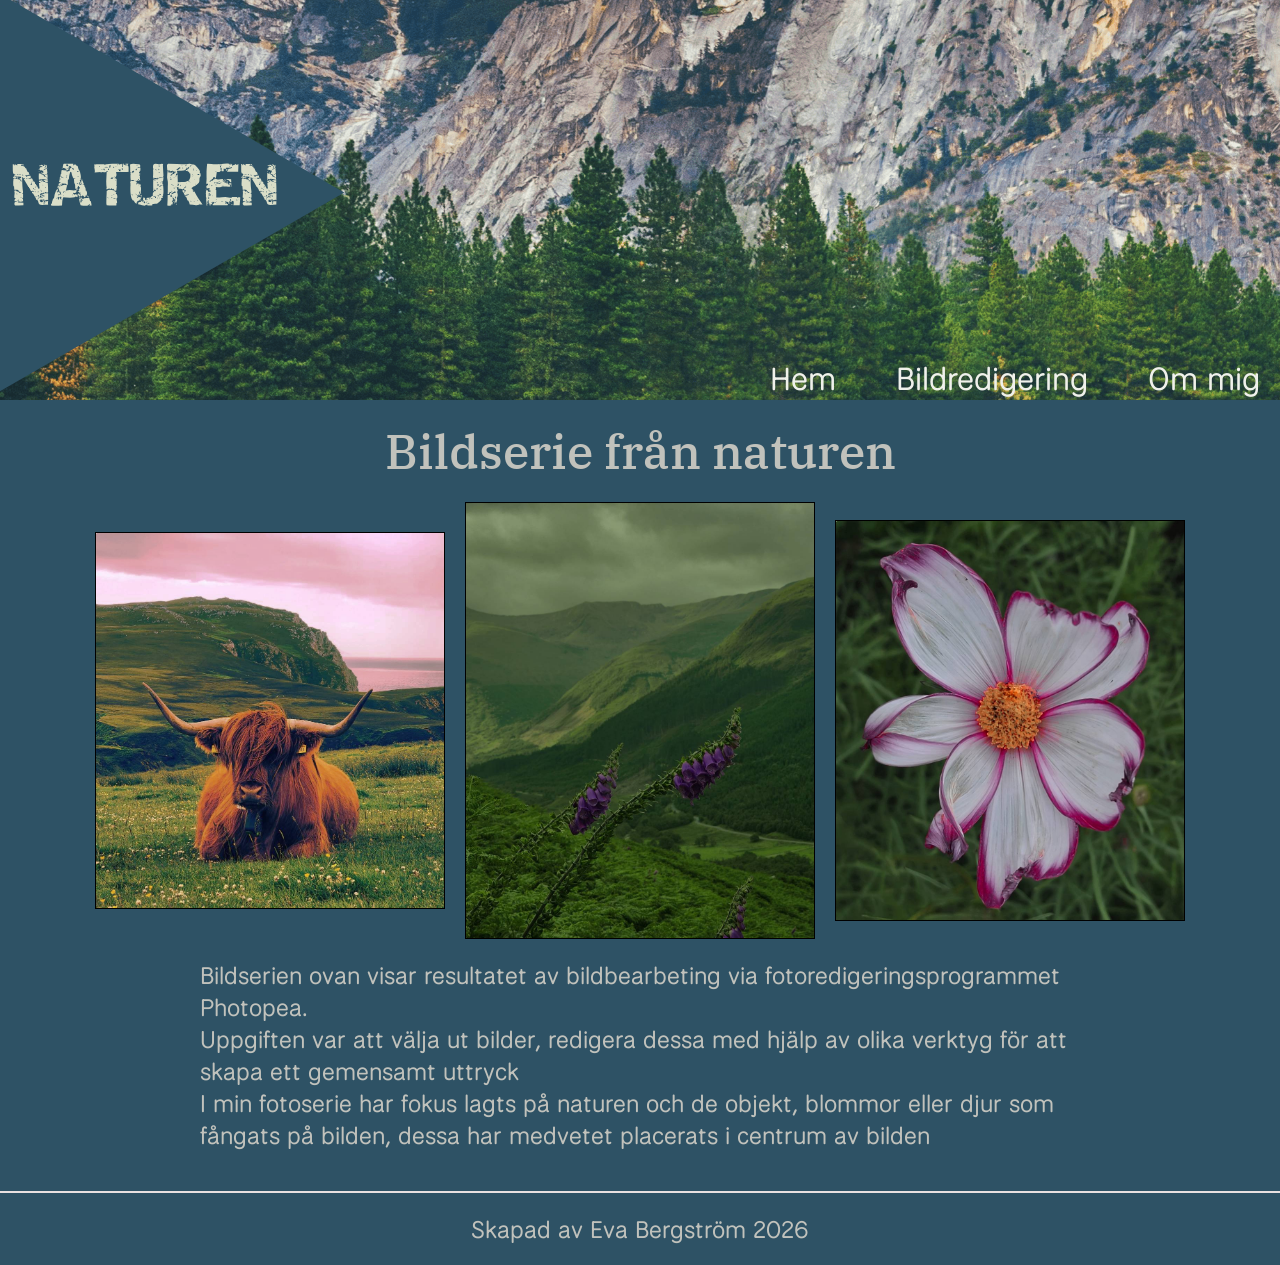
<file: index.html>
<!DOCTYPE html>
<html lang="sv">

<head>
    <meta charset="UTF-8">
    <meta name="viewport" content="width=device-width, initial-scale=1.0">
    <link rel="preconnect" href="https://fonts.googleapis.com">
    <link rel="preconnect" href="https://fonts.gstatic.com" crossorigin>
    <link
        href="https://fonts.googleapis.com/css2?family=IBM+Plex+Serif:ital,wght@0,100;0,200;0,300;0,400;0,500;0,600;0,700;1,100;1,200;1,300;1,400;1,500;1,600;1,700&family=National+Park:wght@200..800&display=swap"
        rel="stylesheet">

    <link rel="stylesheet" href="style.css">
    <link rel="icon" type="image/png" href="images/favicon.png">
    <title>Naturen</title>
</head>

<body>
    <header>

        <div class="menu">
            <img class="logo" src="images/logo.svg" alt="Logotyp för Naturen">
            <nav>
                <ul class="links">
                    <li> <a href="index.html">Hem</a></li>
                    <li> <a href="foto.html">Bildredigering</a></li>
                    <li> <a href="about.html">Om mig</a></li>

                </ul>
            </nav>
        </div>
    </header>
    <main>
        <h1>Bildserie från naturen</h1>
        <div class="bildspel">
            <img src="images/bildserie004.jpg"
                alt="Highlandcattle som ligger i gräset md berg rosa himmel och berg i bakgrunden">
            <img src="images/bildserie003.jpg" alt="Grönbevuxna berg och dalar med en tre lila blommor i förgrunden">
            <img src="images/bildserie001.jpg" alt="närbild på vit blomma med rosa kanter på bladen omgiven av gräs">
        </div>
        <p>Bildserien ovan visar resultatet av bildbearbeting via fotoredigeringsprogrammet Photopea.
            <br>
            Uppgiften var att välja ut bilder, redigera dessa med hjälp av olika verktyg för att skapa ett gemensamt
            uttryck
            <br>
            I min fotoserie har fokus lagts på naturen och de objekt, blommor eller djur som fångats på bilden,
            dessa har medvetet placerats i centrum av bilden
        </p>

    </main>
    <footer>
        <p>Skapad av Eva Bergström 2026</p>
    </footer>

</body>

</html>
</file>
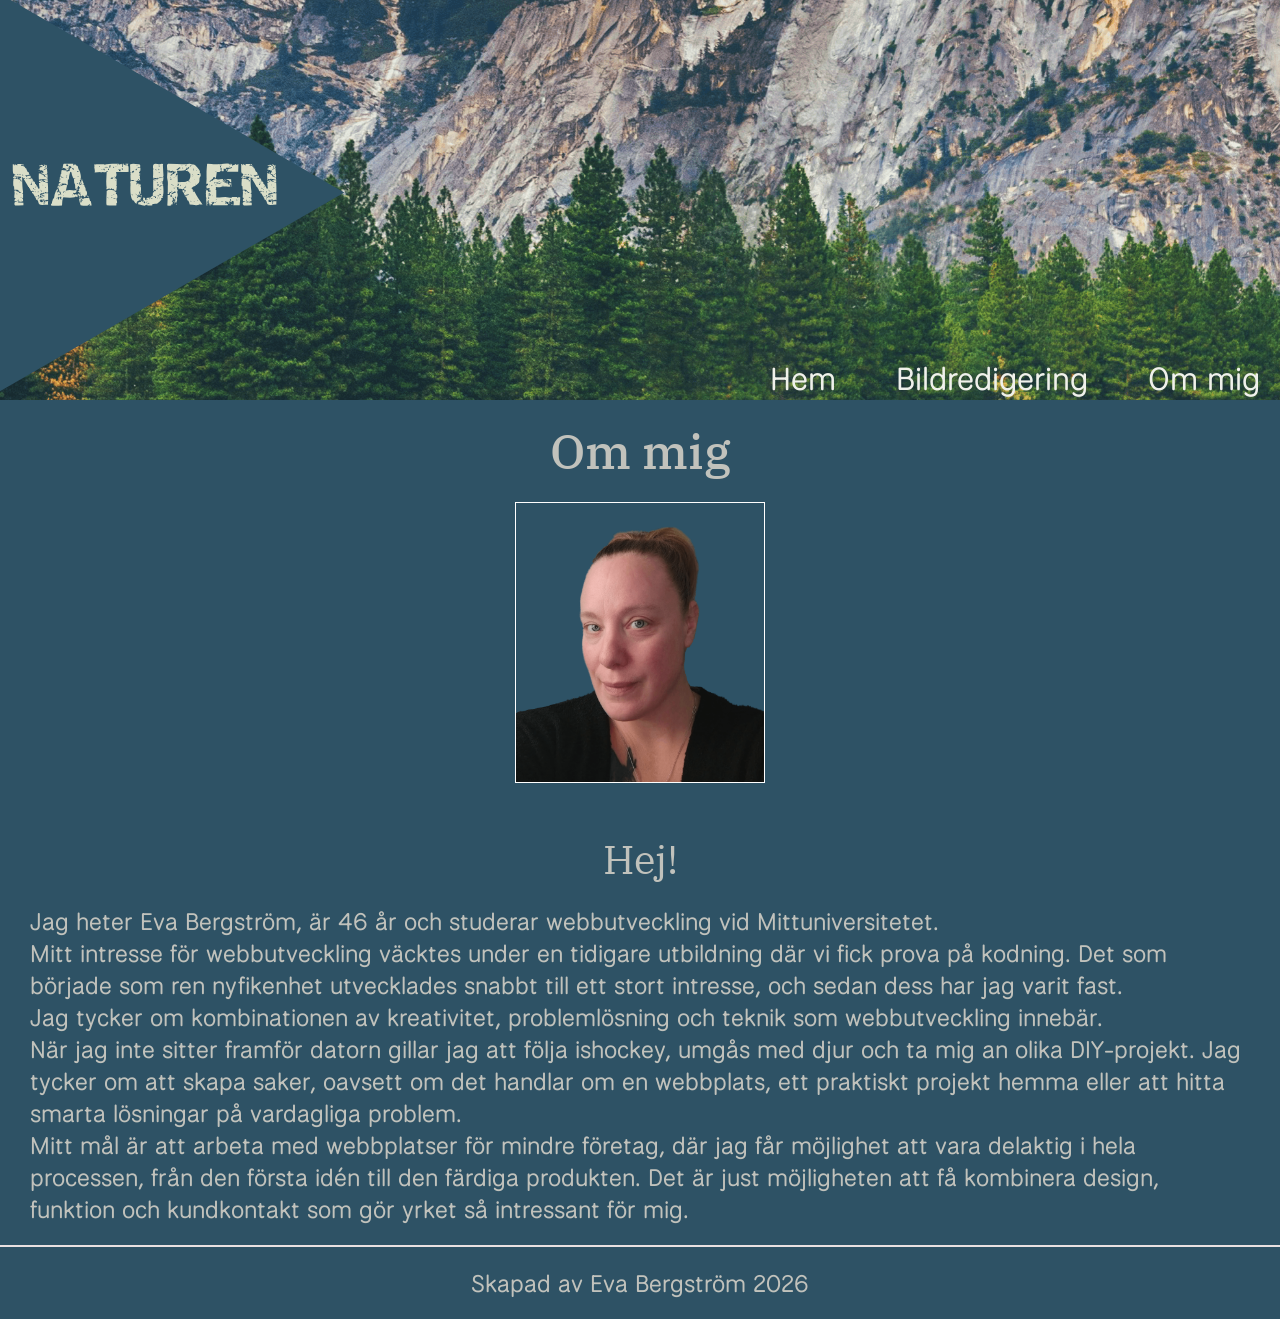
<file: about.html>
<!DOCTYPE html>
<html lang="sv">

<head>
    <meta charset="UTF-8">
    <meta name="viewport" content="width=device-width, initial-scale=1.0">
    <link rel="preconnect" href="https://fonts.googleapis.com">
    <link rel="preconnect" href="https://fonts.gstatic.com" crossorigin>
    <link
        href="https://fonts.googleapis.com/css2?family=IBM+Plex+Serif:ital,wght@0,100;0,200;0,300;0,400;0,500;0,600;0,700;1,100;1,200;1,300;1,400;1,500;1,600;1,700&family=National+Park:wght@200..800&display=swap"
        rel="stylesheet">

    <link rel="stylesheet" href="style.css">
    <link rel="icon" type="image/png" href="images/favicon.png">
    <title>Naturen</title>
</head>

<body>
    <header>
        <div class="menu">
            <img class="logo" src="images/logo.svg" alt="Logotyp för Naturen">
            <nav>
                <ul class="links">

                    <li> <a href="index.html">Hem</a></li>
                    <li> <a href="foto.html">Bildredigering</a></li>
                    <li> <a href="about.html">Om mig</a></li>

                </ul>
            </nav>
        </div>
    </header>
    <main>
        <h1>Om mig</h1>
        <section class="profilkort">
            <img class="profil" src="images/portrait.png"
                alt="bild på en kvinna i 45 års åldern, mellanblont hår uppsatt i tofs. Blå ögon. Svart tröja">
            <h2>Hej!</h2>
            <p>Jag heter Eva Bergström, är 46 år och studerar webbutveckling vid Mittuniversitetet.
                <br> Mitt intresse för webbutveckling väcktes under en tidigare utbildning där vi fick prova på kodning.
                Det som började som ren nyfikenhet utvecklades snabbt till ett stort intresse, och sedan dess har jag
                varit fast.
                <br>Jag tycker om kombinationen av kreativitet, problemlösning och teknik som webbutveckling innebär.
            <p>När jag inte sitter framför datorn gillar jag att följa ishockey, umgås med djur och ta mig an olika
                DIY-projekt. Jag tycker om att skapa saker, oavsett om det handlar om en webbplats, ett praktiskt
                projekt hemma eller att hitta smarta lösningar på vardagliga problem.</p>
            <p>Mitt mål är att arbeta med webbplatser för mindre företag, där jag får möjlighet att vara delaktig i hela
                processen, från den första idén till den färdiga produkten. Det är just möjligheten att få kombinera
                design, funktion och kundkontakt som gör yrket så intressant för mig.</p>
        </section>
    </main>
    <footer>
        <p>Skapad av Eva Bergström 2026</p>
    </footer>

</body>

</html>
</file>
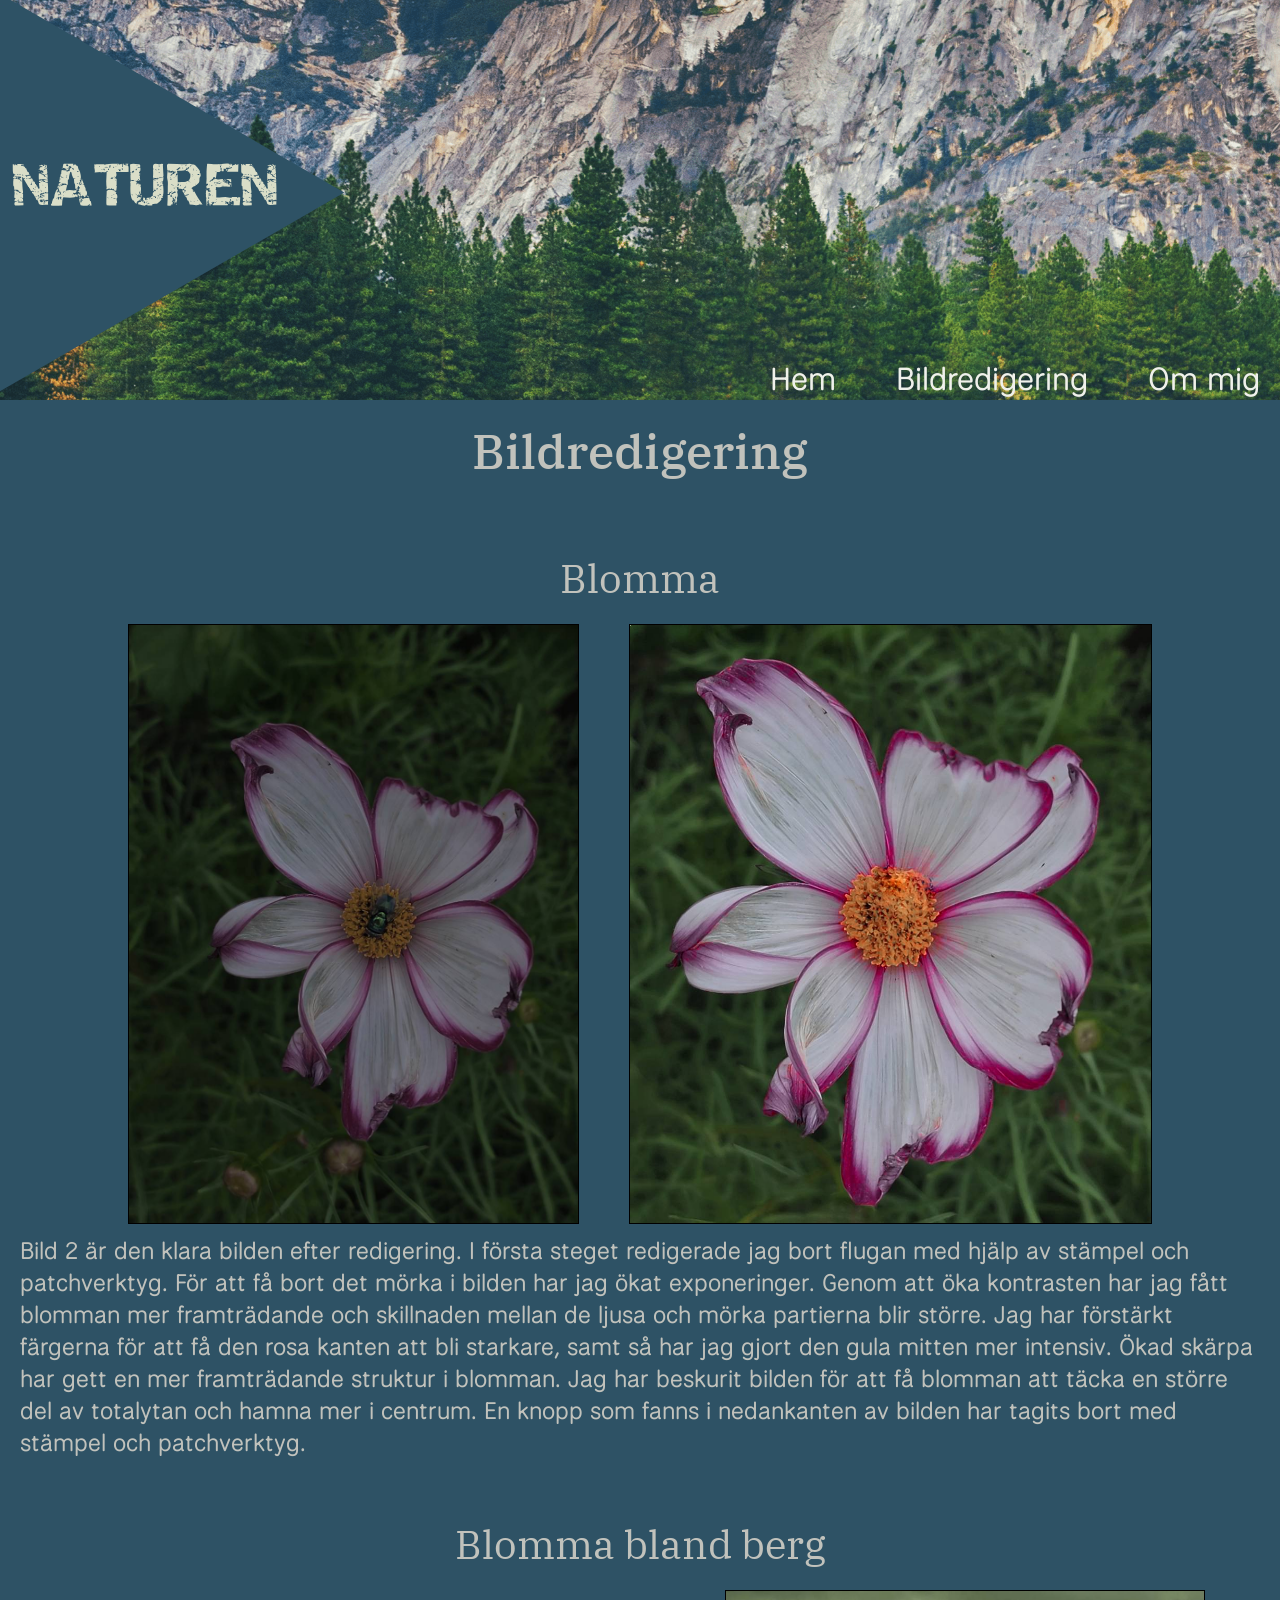
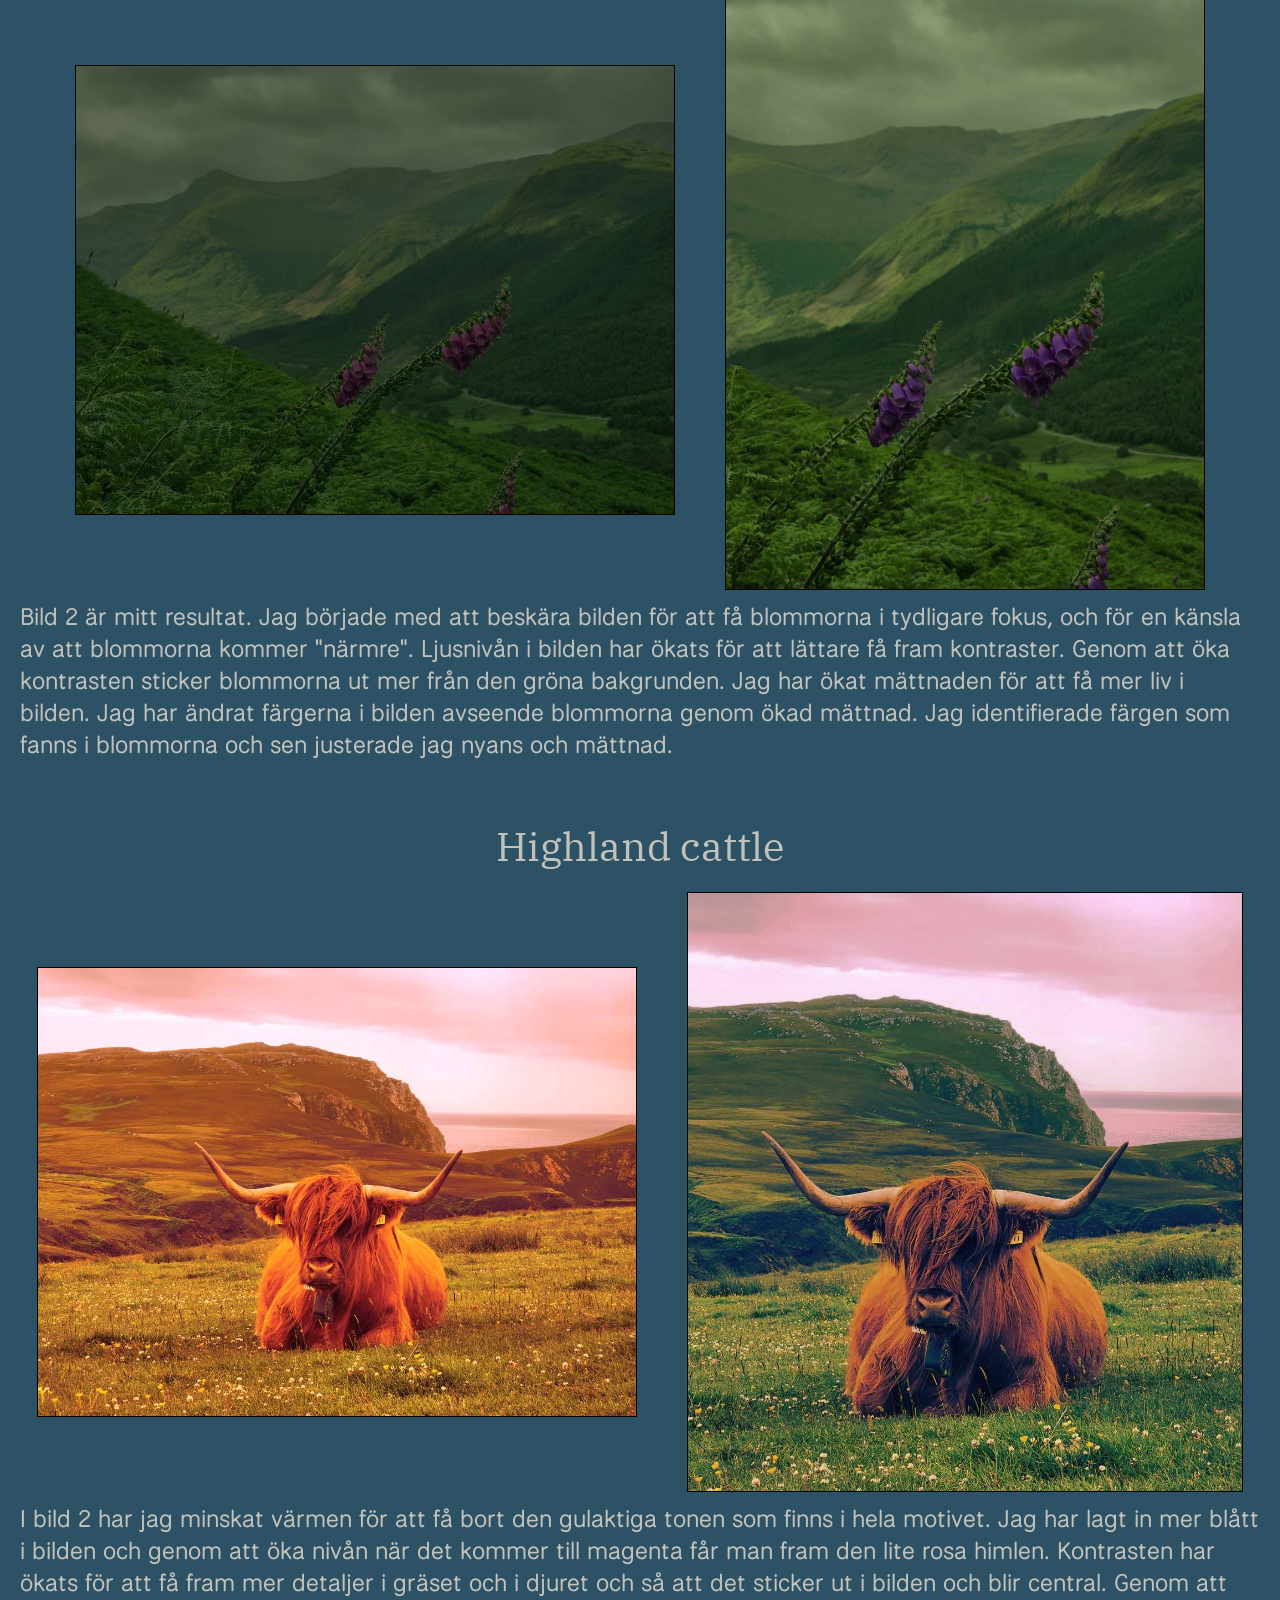
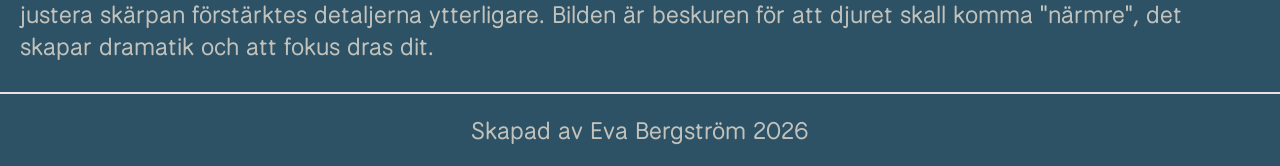
<file: foto.html>
<!DOCTYPE html>
<html lang="sv">

<head>
    <meta charset="UTF-8">
    <meta name="viewport" content="width=device-width, initial-scale=1.0">
    <link rel="preconnect" href="https://fonts.googleapis.com">
    <link rel="preconnect" href="https://fonts.gstatic.com" crossorigin>
    <link
        href="https://fonts.googleapis.com/css2?family=IBM+Plex+Serif:ital,wght@0,100;0,200;0,300;0,400;0,500;0,600;0,700;1,100;1,200;1,300;1,400;1,500;1,600;1,700&family=National+Park:wght@200..800&display=swap"
        rel="stylesheet">

    <link rel="stylesheet" href="style.css">
    <link rel="icon" type="image/png" href="images/favicon.png">
    <title>Naturen</title>
</head>

<body>
    <header>

        <div class="menu">
            <img class="logo" src="images/logo.svg" alt="Logotyp för Naturen">
            <nav>
                <ul class="links">

                    <li> <a href="index.html">Hem</a></li>
                    <li> <a href="foto.html">Bildredigering</a></li>
                    <li> <a href="about.html">Om mig</a></li>

                </ul>
            </nav>
        </div>
    </header>
    <main>
        <h1>Bildredigering</h1>
        <section class="cards">
            <h2>Blomma</h2>
            <div class="compare">
                <img class="flower" src="images/bilserie006.jpg"
                    alt="närbild på vit blomma med rosa kanter på bladen omgiven av gräs. I mitten sitter en fluga">
                <img class="flower" src="images/bildserie001.jpg"
                    alt="närbild på vit blomma med rosa kanter på bladen omgiven av gräs">
            </div>
            <p>Bild 2 är den klara bilden efter redigering. I första steget redigerade jag bort flugan med hjälp av
                stämpel och patchverktyg.
                För att få bort det mörka i bilden har jag ökat exponeringer.
                Genom att öka kontrasten har jag fått blomman mer framträdande och skillnaden mellan de ljusa och mörka
                partierna blir större.
                Jag har förstärkt färgerna för att få den rosa kanten att bli starkare, samt så har jag gjort den gula
                mitten mer intensiv.
                Ökad skärpa har gett en mer framträdande struktur i blomman.
                Jag har beskurit bilden för att få blomman att täcka en större del av totalytan och hamna mer i centrum.
                En knopp som fanns i nedankanten av bilden har tagits bort med stämpel och patchverktyg.
            </p>
        </section>
        <section class="cards">
            <h2>Blomma bland berg</h2>
            <div class="compare">
                <img src="images/bildserie002.jpg"
                    alt="Grönbevuxna berg och dalar med en tre mörklila blommor i förgrunden">
                <img src="images/bildserie003.jpg" alt="Grönbevuxna berg och dalar med tre lila blommor i förgrunden">
            </div>
            <p>Bild 2 är mitt resultat. Jag började med att beskära bilden för att få blommorna i tydligare fokus, och
                för en känsla av att blommorna kommer "närmre". Ljusnivån i bilden har ökats  för att lättare få fram kontraster.
                Genom att öka kontrasten sticker blommorna ut mer från den gröna bakgrunden. Jag har ökat mättnaden för
                att få mer liv i bilden.
                Jag har ändrat färgerna i bilden avseende blommorna genom ökad mättnad. Jag identifierade färgen som
                fanns i blommorna och sen justerade jag nyans och mättnad.
            </p>
        </section>

        <section class="cards">
            <h2>Highland cattle</h2>
            <div class="compare">
                <img src="images/bilserie010.jpg"
                    alt="Highlandcattle som ligger i grönt gräset och blommor med rosa himmel och berg i bakgrunden">
                <img src="images/bildserie004.jpg"
                    alt="Highlandcattle som ligger i gräset med himmel och berg i bakgrunden. Bilden har en gulaktig varm ton.">
            </div>
            <p>I bild 2 har jag minskat värmen för att få bort den gulaktiga tonen som finns i hela motivet.
                Jag har lagt in mer blått i bilden och genom att öka nivån när det kommer till magenta får man fram den
                lite rosa himlen.
                Kontrasten har ökats för att få fram mer detaljer i gräset och i djuret och så att det sticker ut i
                bilden och blir central.
                Genom att justera skärpan förstärktes detaljerna ytterligare.
                Bilden är beskuren för att djuret skall komma "närmre", det skapar dramatik och att fokus dras dit.
            </p>
        </section>
    </main>
    <footer>
        <p>Skapad av Eva Bergström 2026</p>
    </footer>
</body>

</html>
</file>
<file: style.css>
* {
  margin: 0;
  padding: 0;
  box-sizing: border-box;
}

header {
  width: 100%;
  height: 93px;
  background-image: url("images/header.png");
  background-size: cover;
  background-position: center;
  position: relative;
}
.logo {
  position: absolute;
  max-width: 80px;
  align-self: flex-start;
  bottom: 2%;
  padding-left: 0;
}

nav {
  position: absolute;
  bottom: 0;
  right: 0;
  padding-right: 10px;
}
header .menu {
  display: flex;
  flex-direction: row;
  justify-content: space-between;
}
li {
  list-style-type: none;
}
li a {
  text-decoration: none;
  color: rgb(240, 241, 235);
  font-family: "national park", sans-serif;
  font-size: 0.9rem;
}
.links {
  display: flex;
  flex-direction: row;
  gap: 20px;
}
body {
  background-color: #2e5265;
}

h1 {
  color: rgb(193, 194, 188);
  font-family: "ibm plex serif", sans-serif;
  font-size: 1.8rem;
  font-weight: 500;
  text-align: center;
  margin-top: 20px;
  margin-bottom: 20px;
}
.bildspel {
  display: flex;
  flex-direction: column;
  align-items: center;
  gap: 20px;
}
.bildspel img {
  max-width: 350px;
  height: auto;
  border: 1px solid black;
}
p {
  font-family: "national park", sans-serif;
  color: rgb(193, 194, 188);
  padding: 5px 25px 5px 25px;
  text-align: left;
  line-height: 1.5rem;
  font-weight: 400;
}

footer {
  margin-top: 20px;
  border-top: 2px solid rgb(233, 225, 225);
}
footer p {
  font-family: "national park", sans-serif;
  color: rgb(193, 194, 188);
  padding: 20px 0 20px 0;
  text-align: center;
}
h2 {
  font-family: "ibm plex serif", serif;
  color: rgb(193, 194, 188);
  font-weight: 400;
  font-size: 1.5rem;
  margin-top: 20px;
}
.cards {
  display: flex;
  flex-direction: column;
  align-items: center;
}
.cards img {
  display: flex;
  flex-direction: column;
  max-width: 350px;
  height: auto;
  border: 1px solid black;
}
.compare {
  display: flex;
  flex-direction: column;
  gap: 10px;
}
.cards p {
  padding: 10px 20px 10px 20px;
  text-align: left;
}
.profil {
  max-width: 250px;
  border: 1px solid white;
}
.profilkort {
  display: flex;
  flex-direction: column;
  align-items: center;
}
.profilkort p {
  text-align: left;
}

@media (min-width: 750px) {
  header {
    height: 400px;
  }

  .logo {
    max-width: 400px;
    height: 400px;
  }
  nav {
    padding-right: 20px;
  }

  li a {
    font-size: 2rem;
  }
  .links {
    gap: 60px;
  }
  h1 {
    font-size: 3rem;
  }
    p {
      font-size: 1.5rem;
      line-height: 2rem;
      padding: 20px 200px 20px 200px;
    }

  @media (min-width: 1100px) {
    
  
    h2 {
      font-size: 2.5rem;
      font-weight: 400;
      margin-bottom: 20px;
      margin-top: 50px;
    }
    .compare {
      display: flex;
      flex-direction: row;
      align-items: center;
      gap: 50px;
    }
    .compare img {
      max-width: 600px;
      max-height: 600px;
      width: auto;
      height: auto;
      flex-shrink: 0;
    }
    .profilkort p {
      padding: 0 30px 0 30px;
    }
    .bildspel{
      display: flex;
      flex-direction: row;
      justify-content: center;
    }
    

    @media (min-width: 1500px) {
      .cards p {
        padding: 20px 350px 20px 350px;
      }
      .profilkort p {
        padding: 0 300px 0 300px;
      }
      p{
        padding:20px 400px 20px 400px;
      }
    }
  }
}
</file>
